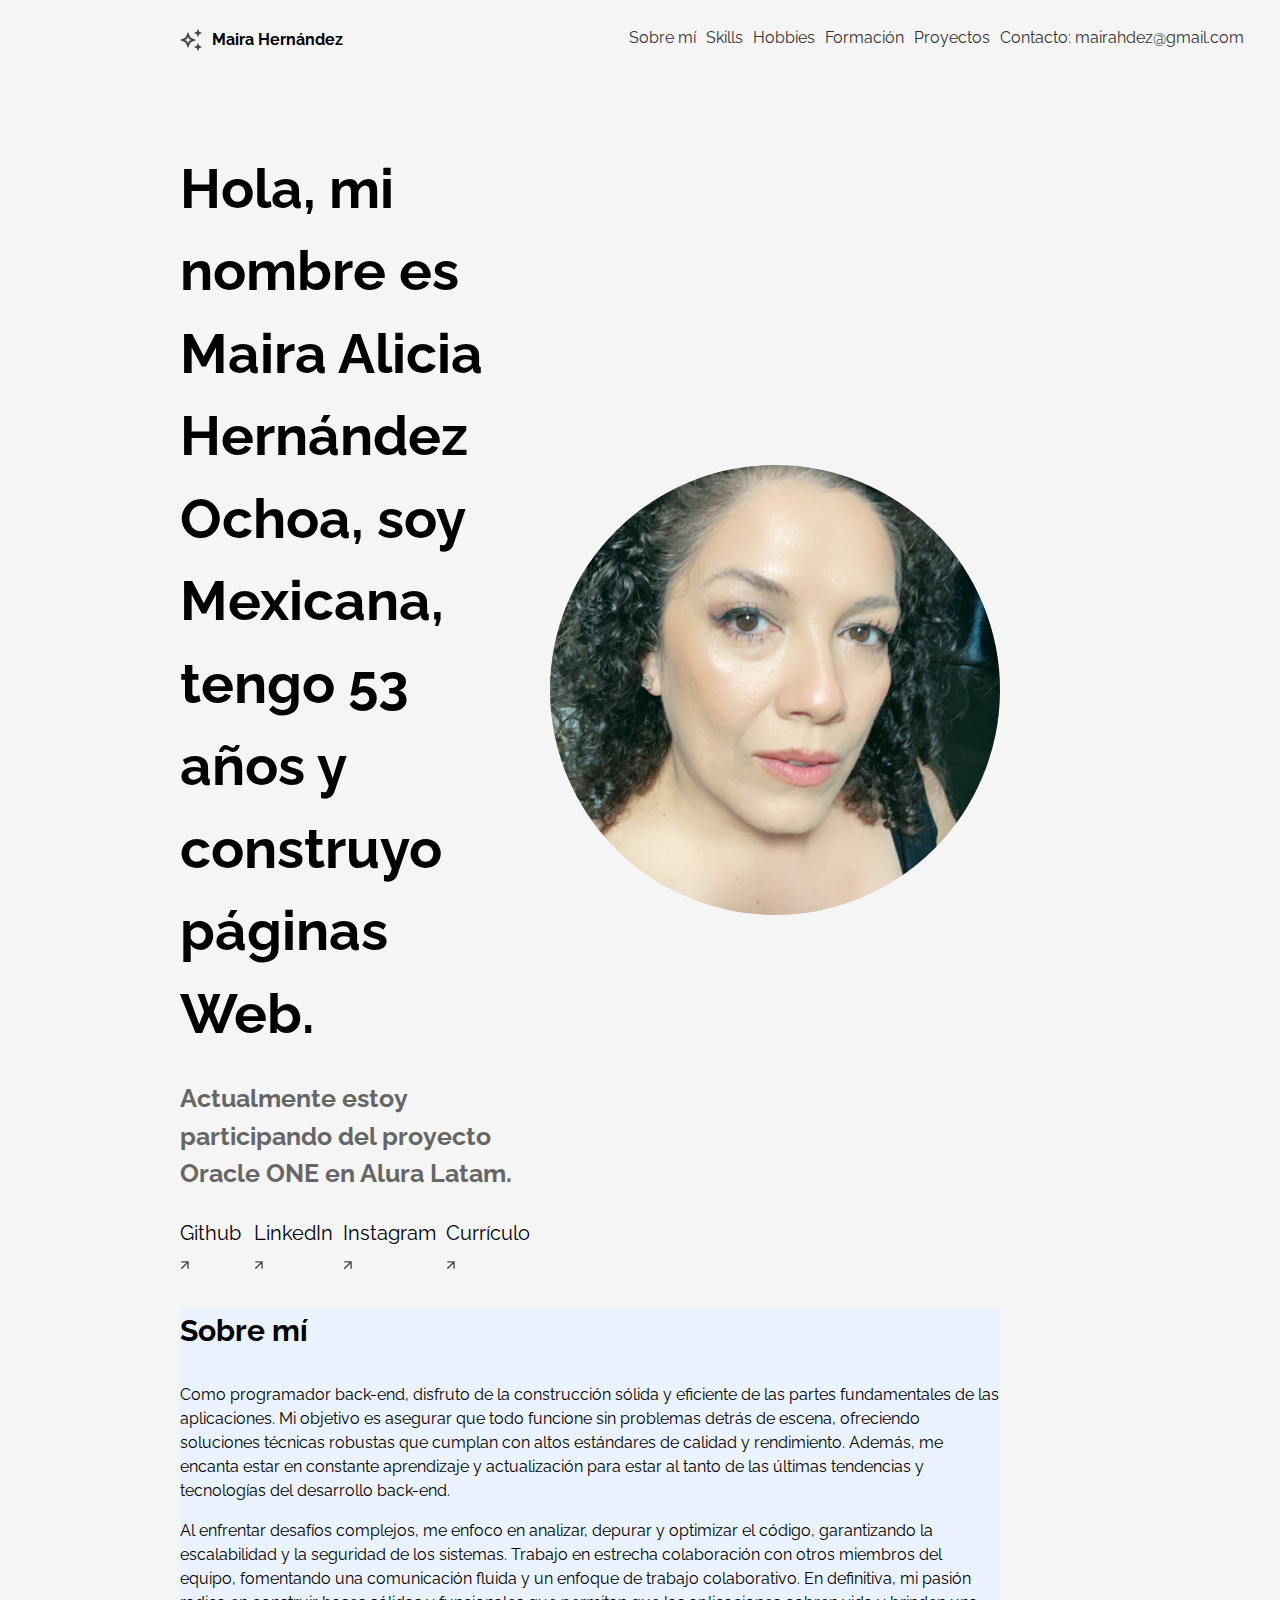
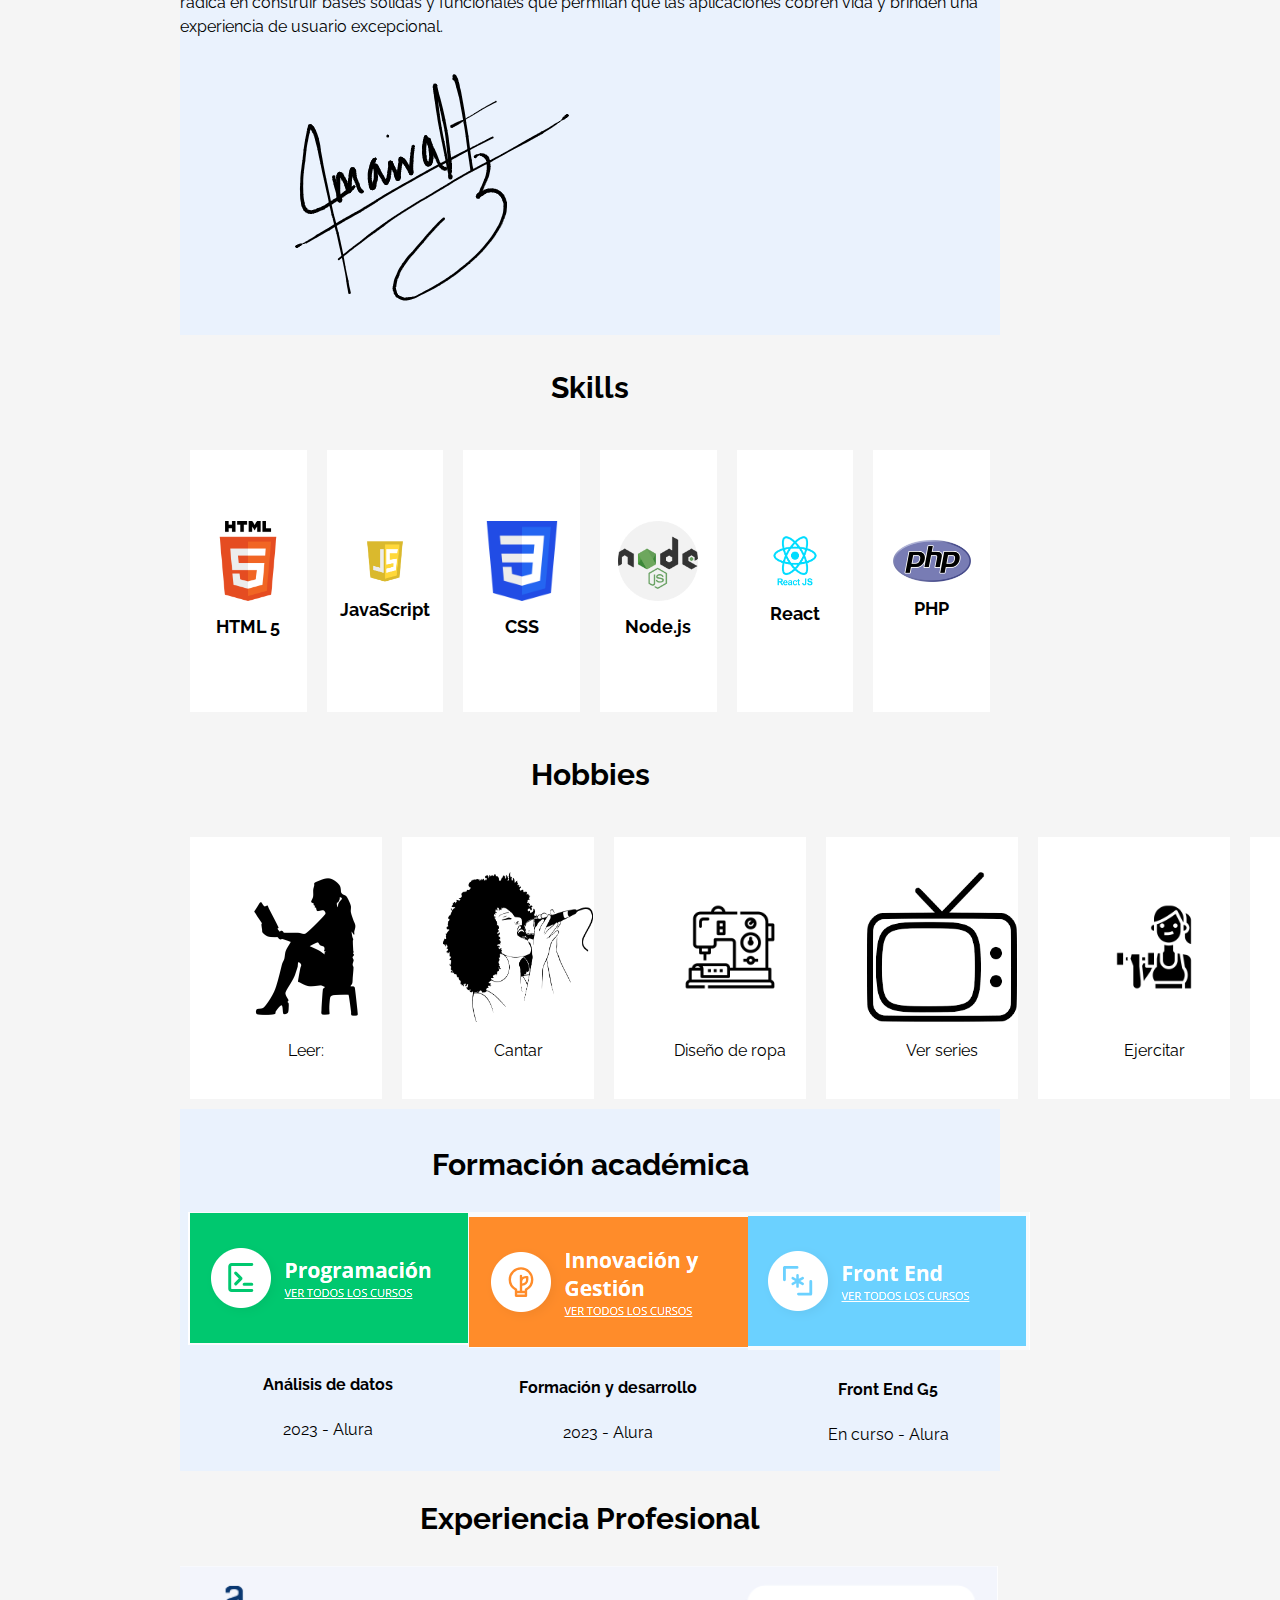
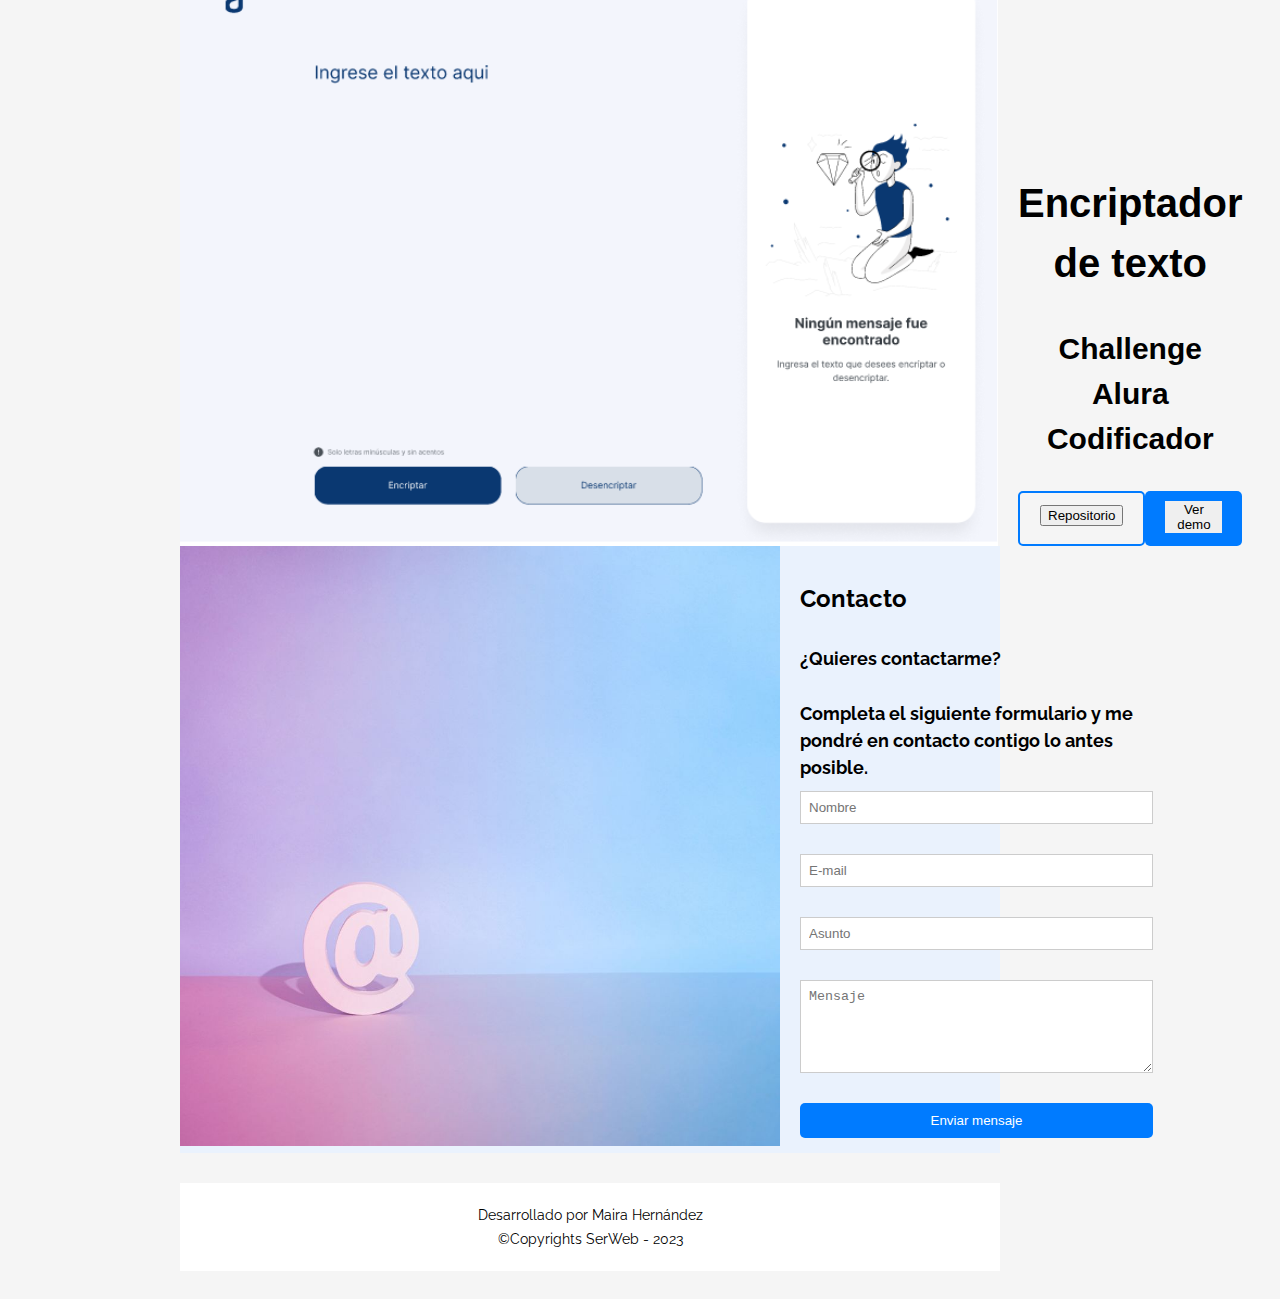
<file: index.html>
<!DOCTYPE html>
<html lang="es">
<head>
    <meta charset="UTF-8">
    <meta http-equiv="X-UA-Compatible" content="IE=edge">
    <meta name="viewport" content="width=device-width, initial-scale=1.0">
    <!-- Referencia de la hoja de estilo de Css -->
    <link rel="stylesheet" href="/style.css">
    <link rel="stylesheet" href="/css/menu.css">
    <link rel="stylesheet" href="/css/titulo.css">
    <link rel="stylesheet" href="/css/sobre-mi.css">
    <link rel="stylesheet" href="/css/about.css">
    <link rel="stylesheet" href="/css/skills.css">
    <link rel="stylesheet" href="/css/hobbies.css">
    <link rel="stylesheet" href="/css/formacion.css">
    <link rel="stylesheet" href="/css/experiencia.css">
    <link rel="stylesheet" href="css/conta-form.css">
    <link rel="stylesheet" href="css/rodapie.css">
    <link rel="preconnect" href="https://fonts.googleapis.com">
    <link rel="preconnect" href="https://fonts.gstatic.com" crossorigin>
    <!-- Fonte del Proyecto Raleway -->
    <link href="https://fonts.googleapis.com/css2?family=Raleway:wght@500&display=swap" rel="stylesheet">
    <title>Bienvenidos a Mi Portafolio</title>
</head>
<body>
    <!-- Sección del Menú  -->
    <div class="tudo">
    <section class="menu">
        <header class="menu__header">
            <img src="/img/vector.png" alt="Logo">
            <h3 class="menu__title">Maira Hernández</h3>
        </header>
        <nav>
            <ul class="menu__list">
                <li class="menu__list__item"><a href="#sobre-mi">Sobre mí</a></li>
                <li class="menu__list__item"><a href="#skills">Skills</a></li>
                <li class="menu__list__item"><a href="#hobbies">Hobbies</a></li>
                <li class="menu__list__item"><a href="#formacion">Formación</a></li>
                <li class="menu__list__item"><a href="#xp">Proyectos</a></li>
                <li class="menu__list__item"><a href="#contacto">Contacto: mairahdez@gmail.com</a></li>
            </ul>
        </nav>
    </section>

    <!-- Sección del Header/Title/Hero -->
    <section class="title">
        <div class="title__div">
            <div class="title__profile-container">
            <img class="title__profile" src="img/maira.jpg" alt="foto de Perfil">
        </div>
            <div class="title__container">
                <h2 class="title__bio">Hola, mi nombre es Maira Alicia Hernández Ochoa, soy Mexicana, tengo 53 años y construyo páginas Web.</h2>
                <h3 class="title__subsection">Actualmente estoy participando del proyecto Oracle ONE en Alura Latam. </h3>
                <ul class="title__network">
                     <!-- Pon los enlaces de tus redes sociales favoritas -->
                    <li class="title__network__item"><a href="https://github.com/mairahdez" target="_blank">Github <img src="img/arrow.png" alt="Icono"></a></li>
                    <li class="title__network__item"><a href="">LinkedIn <img src="img/arrow.png" alt="Icono"></a></li>
                    <li class="title__network__item"><a href="">Instagram <img src="img/arrow.png" alt="Icono"></a></li>
                    <li class="title__network__item"><a href="/Curriculum.pdf">Currículo <img src="img/arrow.png" alt="Icono"></a></li>
                </ul>
            </div>
        </div>
    </section>
    
    <!-- Sección sobre mí -->
    <section class="about" id="sobre-mi">
        <div class="about__container">
            <h3 class="about__title">Sobre mí</h3>
            <p class="about__paragraph">Como programador back-end, disfruto de la construcción sólida y eficiente de las partes fundamentales de las aplicaciones. Mi objetivo es asegurar que todo funcione sin problemas detrás de escena, ofreciendo soluciones técnicas robustas que cumplan con altos estándares de calidad y rendimiento. Además, me encanta estar en constante aprendizaje y actualización para estar al tanto de las últimas tendencias y tecnologías del desarrollo back-end. </p>
            <p class="about__paragraph">Al enfrentar desafíos complejos, me enfoco en analizar, depurar y optimizar el código, garantizando la escalabilidad y la seguridad de los sistemas. Trabajo en estrecha colaboración con otros miembros del equipo, fomentando una comunicación fluida y un enfoque de trabajo colaborativo. En definitiva, mi pasión radica en construir bases sólidas y funcionales que permitan que las aplicaciones cobren vida y brinden una experiencia de usuario excepcional.</p>
            <!-- Si quieres, pon tu firma aquí -->
            <img class="firma" src="img/Signature.png" alt="Firma">
        </div>
    </section>

    <!-- Sección de Skills -->
    <section class="skills" id="skills">
        <h3 class="skills__title">Skills</h3>
        <div class="skills__line">
            <div class="skills__box">
                <ul>
                    <li class="skills__img"><img src="img/HTML5Logo.png" alt="HTML"></li>
                    <li class="skills__name">HTML 5</li>
                </ul>
            </div>
            <div class="skills__box">
                <ul>
                    <li class="skills__img"><img src="img/JavaLogo.png" alt="JavaScript"></li>
                    <li class="skills__name">JavaScript</li>
                </ul>
            </div>
            <div class="skills__box">
                <ul>
                    <li class="skills__img"><img src="/img/CSS3_logo.svg.png" alt="PHP"></li>
                    <li class="skills__name">CSS</li>
                </ul>
            </div>
            <div class="skills__box">
                <ul>
                    <li class="skills__img"><img src="img/NodeImage.png" alt="Node.js"></li>
                    <li class="skills__name">Node.js</li>
                </ul>
            </div>
            <div class="skills__box">
                <ul>
                    <li class="skills__img"><img src="img/reactJa.png" alt="React"></li>
                    <li class="skills__name">React</li>
                </ul>
            </div>
            <div class="skills__box">
                <ul>
                    <li class="skills__img"><img src="img/PHP-logo.svg.png" alt="CSS"></li>
                    <li class="skills__name">PHP</li>
                </ul>
            </div>
        </div>
    </section>

    <!-- Sección de Hobbies -->
    <section class="hobbies" id="hobbies">
        <h3 class="hobbies__title">Hobbies</h3>
        <div class="hobbies__line">
            <div class="hobbies__box">
                <ul>
                    <li class="hobbies__img">
                        <a href="leer.html">
                    <img src="img/hobbies/reading.png" alt="niña leyendo"></li>
                </a>
                    <li class="hobbies__name">Leer:</li>
                </ul>
            </div>
            <div class="hobbies__box">
                <ul>
                    <li class="hobbies__img">
                        <a href="cantar.html">
                        <img src="img/singing.png" alt="chica Cantando"></li>
                    </a>
                    <li class="hobbies__name">Cantar</li>
                </ul>
            </div>
            <div class="hobbies__box">
                <ul>
                    <li class="hobbies__img">
                        <a href="disenio.html">
                            <img src="img/hobbies/sewing.png" alt="sewing machine"></li>
                        </a>
                    <li class="hobbies__name">Diseño de ropa</li>
                </ul>
            </div>
            <div class="hobbies__box">
                <ul>
                    <li class="hobbies__img">
                        <a href="series.html">
                        <img src="img/hobbies/tv-series.png" alt="Ver series"></li>
                        </a>
                    <li class="hobbies__name">Ver series</li>
                </ul>
            </div>
            <div class="hobbies__box">
                <ul>
                    <li class="hobbies__img">
                        <a href="fitness.html">
                    <img src="img/hobbies/fitness.png" alt="chica fitness"></li>
                </a>
                    <li class="hobbies__name">Ejercitar</li>
                </ul>
            </div>
            <div class="hobbies__box">
                <ul>
                    <li class="hobbies__img">
                        <a href="baile.html">
                        <img src="img/hobbies/dancing.png" alt="chica bailando"></li>
                    </a>
                    <li class="hobbies__name">Bailar</li>
                </ul>
            </div>
        </div>
    </section>

    <!-- Sección de Formación académica -->
    <section class="academic" id="formacion">
        <h2 class="academic__title">Formación académica</h2>
        <div class="academic__courses">
            <div class="academic__courses__box">
                <ul class="academic__courses__list">
                    <!-- Pon el logotipo de la institución de formación -->
                    <li class="academic__courses__item__img"><img src="img/formacion/prog.png" alt="UFPR"></li>
                    <li class="academic__courses__item__title"><h4>Análisis de datos</h4></li>
                    <li class="academic__courses__item__subtitle"><p>2023 - Alura</p></li>
                </ul>
            </div>
            <div class="academic__courses__box">
                <ul class="academic__courses__list">
                    <!-- Pon el logotipo de la institución de formación -->
                    <li class="academic__courses__item__img"><img src="img/formacion/innova.png" alt="Alura"></li>
                    <li class="academic__courses__item__title"><h4>Formación y desarrollo</h4></li>
                    <li class="academic__courses__item__subtitle"><p>2023 - Alura</p></li>
                </ul>
            </div>
            <div class="academic__courses__box">
                <ul class="academic__courses__list">
                    <!-- Pon el logotipo de la institución de formación -->
                    <li class="academic__courses__item__img"><img src="img/formacion/frontEnd.png" alt="UFRJ"></li>
                    <li class="academic__courses__item__title"><h4>Front End G5</h4></li>
                    <li class="academic__courses__item__subtitle"><p>En curso - Alura</p></li>
                </ul>
            </div>
        </div>
    </section>

    <!-- Sección de Experiencia Profesional/Proyectos -->
    <section class="experience" id="xp">
        <h2 class="experience__section__title">Experiencia Profesional</h2>
        <div class="experience__box">
            <!-- Pon el logotipo/captura de pantalla de tu proyecto -->
            <img class="experience__img" src="img/proyectos/encriptador.png" alt="Proyecto 1">
            <div class="experience__info">
                <h2 class="experience__title">Encriptador de texto</h2>
                <h3 class="experience__text">Challenge Alura Codificador</h3>
                <div class="experience__description">
                    <!-- Pon el enlace del proyecto en Github o GithubPages -->
                    <span class="experience__repo"><a href="https://github.com/alura-challenges/challenge-one-encriptador-latam"><button class="experiencia__botao--repo">Repositorio</button></a></span>
                    <span class="experience__demo"><a href=""><button class="experience__botao--demo">Ver demo</button></a></span>
                </div>
            </div>
        </div>  

         
    </section>

    <!-- Sección de Contacto -->
    <section class="formcontacto" id="contacto">
        <div  class="formcontacto__contacto">
            <div class="formcontacto__izquierda">
                <img class="formcontacto__img" src="img/icons/contactme.jpg" alt="Imagen de contacto">
            </div>
            <div class="formcontacto__text">
                <h2 class="formcontacto__title">Contacto</h2>
                <h3 class="formcontacto__subtext">¿Quieres contactarme?</h3>
                <h3 class="formcontacto__subtext">Completa el siguiente formulario y me pondré en contacto contigo lo antes posible.</h3>
                <form class="formcontacto__form" name="form">
                    <input class="formcontacto__input" type="text" name="nombre" placeholder="Nombre">
                    <input class="formcontacto__input" type="email" name="email" placeholder="E-mail">
                    <input class="formcontacto__input" type="text" name="asunto" placeholder="Asunto">
                    <textarea class="formcontacto__textarea" rows="5" cols="40" id="mensaje" name="mensaje" placeholder="Mensaje"></textarea>
                    <button type="submit" class="formcontacto__botao">Enviar mensaje</button>
                </form>
            </div>
        </div>
    </section>

    <!-- Sección de Footer -->
    <section class="footer">
        <div class="footer__rodape">
            <p>Desarrollado por Maira Hernández</p>
            <p>©Copyrights SerWeb - 2023</p>
        </div>
    </section>
</div>
 <!-- Script del documento JavaScript -->
<script src="/js/validaciones.js"></script>
</body>
</html>
</file>
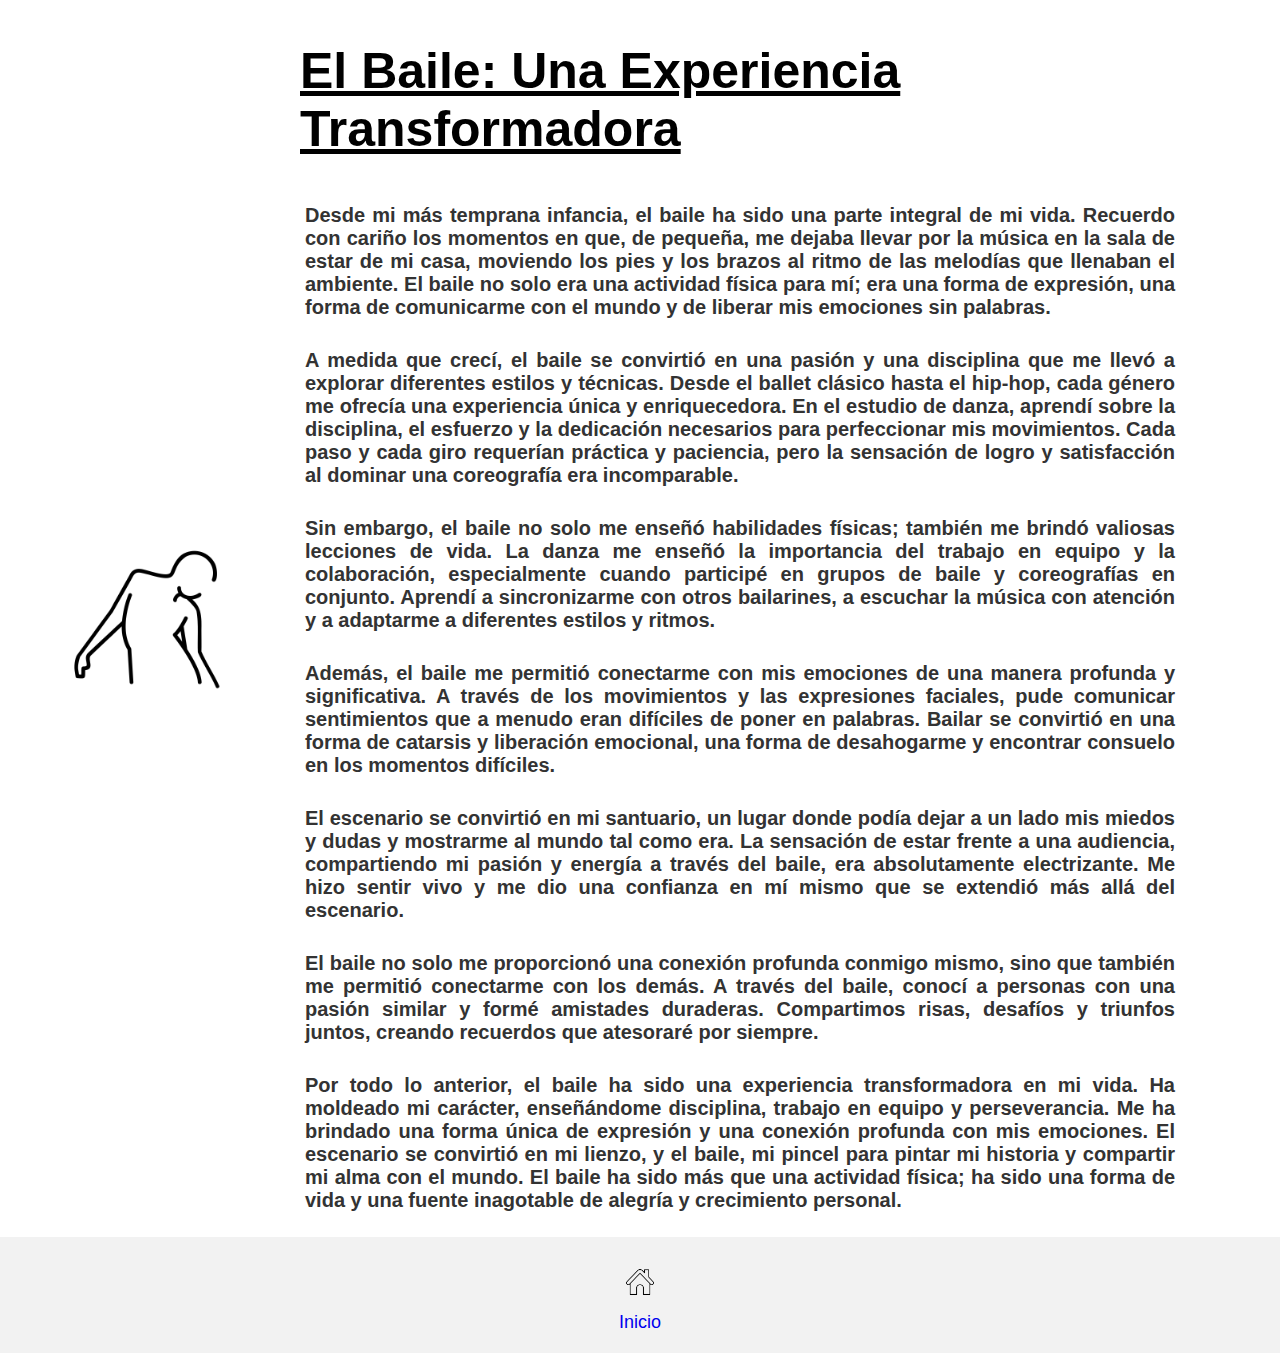
<file: baile.html>
<!DOCTYPE html>
<html lang="en">
<head>
  <meta charset="UTF-8">
  <meta name="viewport" content="width=device-width, initial-scale=1.0">
  <link rel="stylesheet" href="css/styles.css">
  <link rel="stylesheet" href="css/footerprueba.css">
  <title>Hobby - Bailar</title>
</head>

<body>
 
  <section class="grid-container">
    <div class="grid-container__item">
      <img class="grid-container__image" src="img/hobbies/dancing.png" alt="chica bailando">
      <div class="grid-container__content">
        <h2 class="grid-container__title">El Baile: Una Experiencia Transformadora</h2>
        <p class="grid-container__text">Desde mi más temprana infancia, el baile ha sido una parte integral de mi vida. Recuerdo con cariño los momentos en que, de pequeña, me dejaba llevar por la música en la sala de estar de mi casa, moviendo los pies y los brazos al ritmo de las melodías que llenaban el ambiente. El baile no solo era una actividad física para mí; era una forma de expresión, una forma de comunicarme con el mundo y de liberar mis emociones sin palabras.</p>
            <p class="grid-container__text">A medida que crecí, el baile se convirtió en una pasión y una disciplina que me llevó a explorar diferentes estilos y técnicas. Desde el ballet clásico hasta el hip-hop, cada género me ofrecía una experiencia única y enriquecedora. En el estudio de danza, aprendí sobre la disciplina, el esfuerzo y la dedicación necesarios para perfeccionar mis movimientos. Cada paso y cada giro requerían práctica y paciencia, pero la sensación de logro y satisfacción al dominar una coreografía era incomparable.</p>
            <p class="grid-container__text">Sin embargo, el baile no solo me enseñó habilidades físicas; también me brindó valiosas lecciones de vida. La danza me enseñó la importancia del trabajo en equipo y la colaboración, especialmente cuando participé en grupos de baile y coreografías en conjunto. Aprendí a sincronizarme con otros bailarines, a escuchar la música con atención y a adaptarme a diferentes estilos y ritmos.</p>
            <p class="grid-container__text">Además, el baile me permitió conectarme con mis emociones de una manera profunda y significativa. A través de los movimientos y las expresiones faciales, pude comunicar sentimientos que a menudo eran difíciles de poner en palabras. Bailar se convirtió en una forma de catarsis y liberación emocional, una forma de desahogarme y encontrar consuelo en los momentos difíciles.</p>
            <p class="grid-container__text">El escenario se convirtió en mi santuario, un lugar donde podía dejar a un lado mis miedos y dudas y mostrarme al mundo tal como era. La sensación de estar frente a una audiencia, compartiendo mi pasión y energía a través del baile, era absolutamente electrizante. Me hizo sentir vivo y me dio una confianza en mí mismo que se extendió más allá del escenario.</p>
            <p class="grid-container__text">El baile no solo me proporcionó una conexión profunda conmigo mismo, sino que también me permitió conectarme con los demás. A través del baile, conocí a personas con una pasión similar y formé amistades duraderas. Compartimos risas, desafíos y triunfos juntos, creando recuerdos que atesoraré por siempre.</p>
            <p class="grid-container__text">Por todo lo anterior, el baile ha sido una experiencia transformadora en mi vida. Ha moldeado mi carácter, enseñándome disciplina, trabajo en equipo y perseverancia. Me ha brindado una forma única de expresión y una conexión profunda con mis emociones. El escenario se convirtió en mi lienzo, y el baile, mi pincel para pintar mi historia y compartir mi alma con el mundo. El baile ha sido más que una actividad física; ha sido una forma de vida y una fuente inagotable de alegría y crecimiento personal.</p>
            
      </div>
    </div>
    
  
    
  </section>
  <footer class="footer">
    <a href="index.html" class="footer__link">
      <div class="footer__icon-container">
        <img src="img/icons/home-icon.png" alt="Icono de Inicio" class="footer__image">
      </div>
      <span class="footer__text">Inicio</span>
    </a>
  </footer>

</body>
</html>
</file>
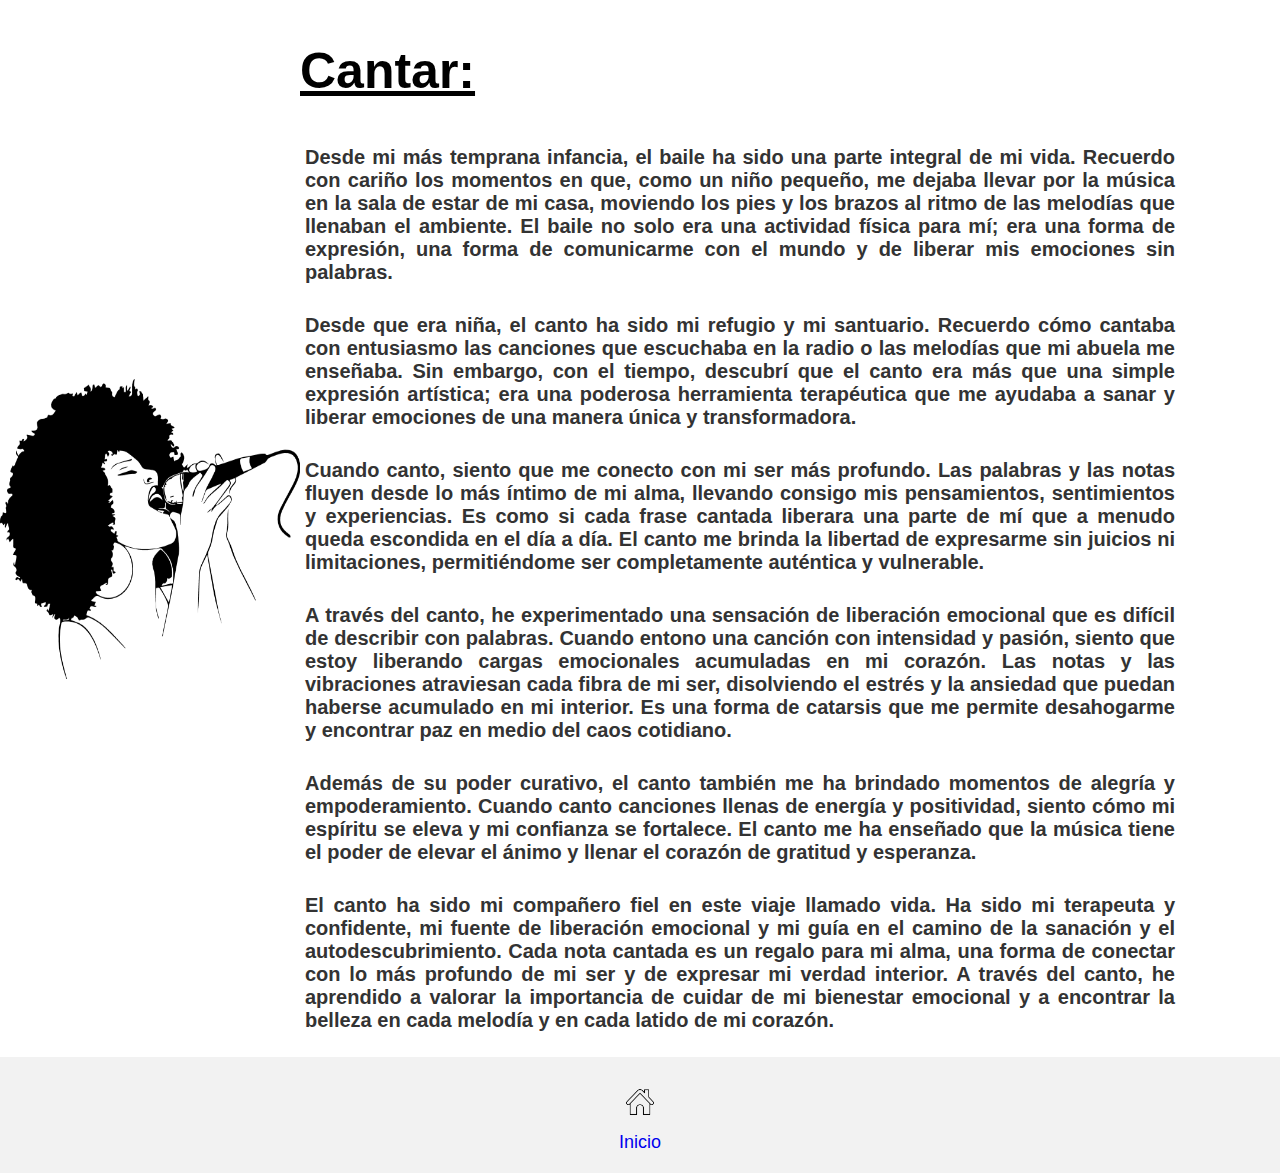
<file: cantar.html>
<!DOCTYPE html>
<html lang="en">
<head>
  <meta charset="UTF-8">
  <meta name="viewport" content="width=device-width, initial-scale=1.0">
  <link rel="stylesheet" href="css/styles.css">
  <link rel="stylesheet" href="css/footerprueba.css">
  <title>Hobby - Cantar</title>
</head>

<body>
 
  <section class="grid-container">
    <div class="grid-container__item">
      <img class="grid-container__image" src="img/singing.png" alt="chica cantando">
      <div class="grid-container__content">
        <h2 class="grid-container__title">Cantar:</h2>
        <p class="grid-container__text">Desde mi más temprana infancia, el baile ha sido una parte integral de mi vida. Recuerdo con cariño los momentos en que, como un niño pequeño, me dejaba llevar por la música en la sala de estar de mi casa, moviendo los pies y los brazos al ritmo de las melodías que llenaban el ambiente. El baile no solo era una actividad física para mí; era una forma de expresión, una forma de comunicarme con el mundo y de liberar mis emociones sin palabras.</p>
            <p class="grid-container__text">Desde que era niña, el canto ha sido mi refugio y mi santuario. Recuerdo cómo cantaba con entusiasmo las canciones que escuchaba en la radio o las melodías que mi abuela me enseñaba. Sin embargo, con el tiempo, descubrí que el canto era más que una simple expresión artística; era una poderosa herramienta terapéutica que me ayudaba a sanar y liberar emociones de una manera única y transformadora.</p>
            <p class="grid-container__text">Cuando canto, siento que me conecto con mi ser más profundo. Las palabras y las notas fluyen desde lo más íntimo de mi alma, llevando consigo mis pensamientos, sentimientos y experiencias. Es como si cada frase cantada liberara una parte de mí que a menudo queda escondida en el día a día. El canto me brinda la libertad de expresarme sin juicios ni limitaciones, permitiéndome ser completamente auténtica y vulnerable.</p>
            <p class="grid-container__text">A través del canto, he experimentado una sensación de liberación emocional que es difícil de describir con palabras. Cuando entono una canción con intensidad y pasión, siento que estoy liberando cargas emocionales acumuladas en mi corazón. Las notas y las vibraciones atraviesan cada fibra de mi ser, disolviendo el estrés y la ansiedad que puedan haberse acumulado en mi interior. Es una forma de catarsis que me permite desahogarme y encontrar paz en medio del caos cotidiano.</p>
            <p class="grid-container__text">Además de su poder curativo, el canto también me ha brindado momentos de alegría y empoderamiento. Cuando canto canciones llenas de energía y positividad, siento cómo mi espíritu se eleva y mi confianza se fortalece. El canto me ha enseñado que la música tiene el poder de elevar el ánimo y llenar el corazón de gratitud y esperanza.</p>
            <p class="grid-container__text">El canto ha sido mi compañero fiel en este viaje llamado vida. Ha sido mi terapeuta y confidente, mi fuente de liberación emocional y mi guía en el camino de la sanación y el autodescubrimiento. Cada nota cantada es un regalo para mi alma, una forma de conectar con lo más profundo de mi ser y de expresar mi verdad interior. A través del canto, he aprendido a valorar la importancia de cuidar de mi bienestar emocional y a encontrar la belleza en cada melodía y en cada latido de mi corazón.</p>
      </div>
    </div>
    
    <!-- Repite el mismo patrón para otros elementos -->
    
  </section>
  <footer class="footer">
    <a href="index.html" class="footer__link">
      <div class="footer__icon-container">
        <img src="img/icons/home-icon.png" alt="Icono de Inicio" class="footer__image">
      </div>
      <span class="footer__text">Inicio</span>
    </a>
  </footer>

</body>
</html>
</file>
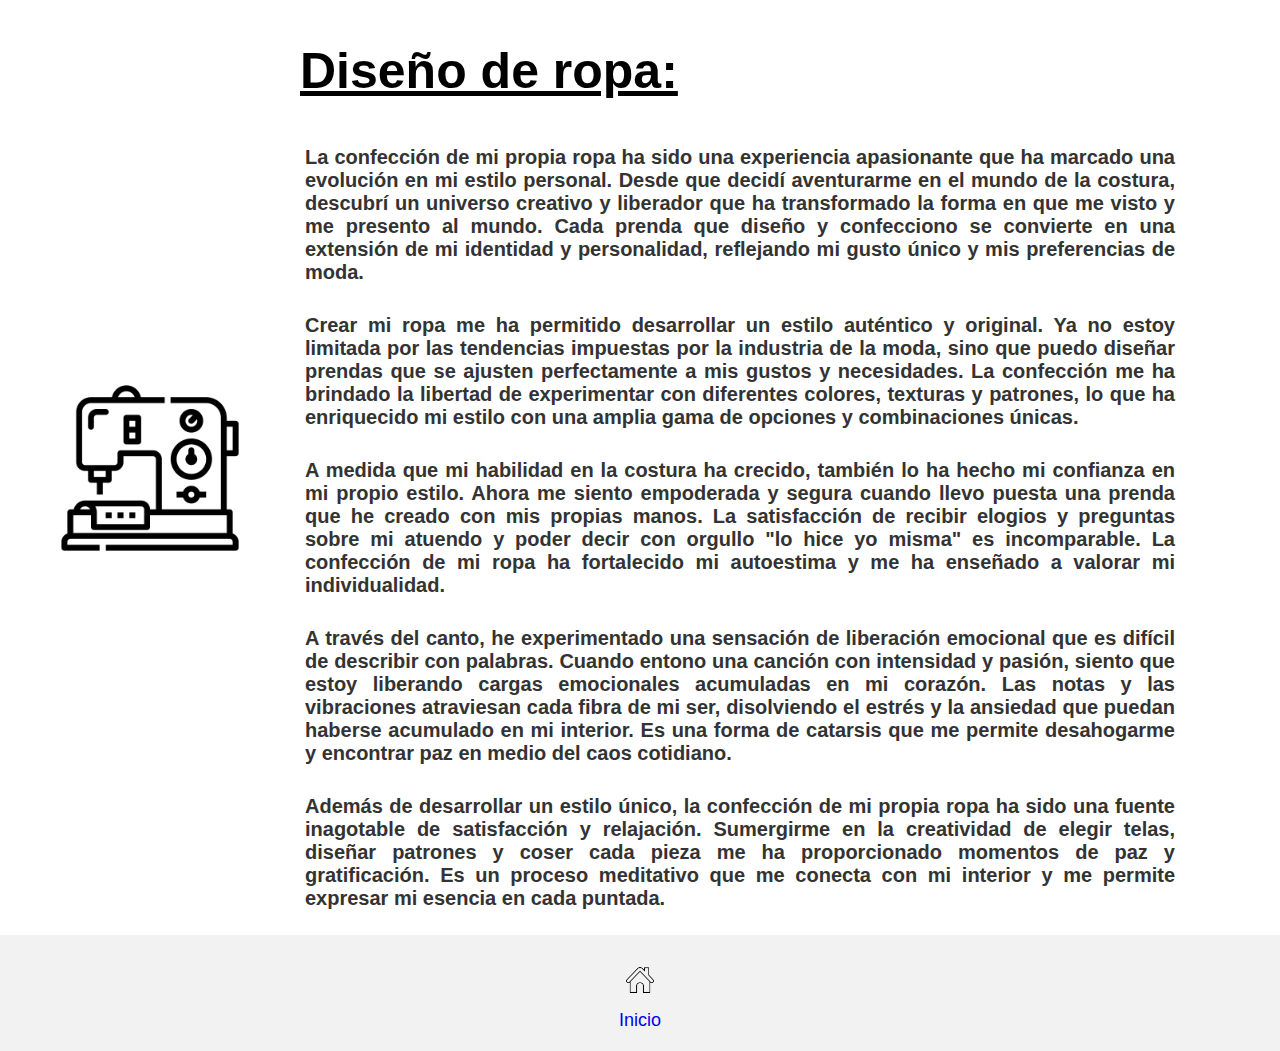
<file: disenio.html>
<!DOCTYPE html>
<html lang="en">
<head>
  <meta charset="UTF-8">
  <meta name="viewport" content="width=device-width, initial-scale=1.0">
  <link rel="stylesheet" href="css/styles.css">
  <link rel="stylesheet" href="css/footerprueba.css">
  <title>Hobby - Diseñar ropa</title>
</head>

<body>
 
  <section class="grid-container">
    <div class="grid-container__item">
      <img class="grid-container__image" src="img/hobbies/sewing.png" alt="sewing machine">
      <div class="grid-container__content">
        <h2 class="grid-container__title">Diseño de ropa:</h2>
        <p class="grid-container__text">La confección de mi propia ropa ha sido una experiencia apasionante que ha marcado una evolución en mi estilo personal. Desde que decidí aventurarme en el mundo de la costura, descubrí un universo creativo y liberador que ha transformado la forma en que me visto y me presento al mundo. Cada prenda que diseño y confecciono se convierte en una extensión de mi identidad y personalidad, reflejando mi gusto único y mis preferencias de moda.</p>
            <p class="grid-container__text">Crear mi ropa me ha permitido desarrollar un estilo auténtico y original. Ya no estoy limitada por las tendencias impuestas por la industria de la moda, sino que puedo diseñar prendas que se ajusten perfectamente a mis gustos y necesidades. La confección me ha brindado la libertad de experimentar con diferentes colores, texturas y patrones, lo que ha enriquecido mi estilo con una amplia gama de opciones y combinaciones únicas.</p>
            <p class="grid-container__text">A medida que mi habilidad en la costura ha crecido, también lo ha hecho mi confianza en mi propio estilo. Ahora me siento empoderada y segura cuando llevo puesta una prenda que he creado con mis propias manos. La satisfacción de recibir elogios y preguntas sobre mi atuendo y poder decir con orgullo "lo hice yo misma" es incomparable. La confección de mi ropa ha fortalecido mi autoestima y me ha enseñado a valorar mi individualidad.</p>
            <p class="grid-container__text">A través del canto, he experimentado una sensación de liberación emocional que es difícil de describir con palabras. Cuando entono una canción con intensidad y pasión, siento que estoy liberando cargas emocionales acumuladas en mi corazón. Las notas y las vibraciones atraviesan cada fibra de mi ser, disolviendo el estrés y la ansiedad que puedan haberse acumulado en mi interior. Es una forma de catarsis que me permite desahogarme y encontrar paz en medio del caos cotidiano.</p>
            <p class="grid-container__text">Además de desarrollar un estilo único, la confección de mi propia ropa ha sido una fuente inagotable de satisfacción y relajación. Sumergirme en la creatividad de elegir telas, diseñar patrones y coser cada pieza me ha proporcionado momentos de paz y gratificación. Es un proceso meditativo que me conecta con mi interior y me permite expresar mi esencia en cada puntada.</p>
            
      </div>
    </div>
    
  
    
  </section>
  <footer class="footer">
    <a href="index.html" class="footer__link">
      <div class="footer__icon-container">
        <img src="img/icons/home-icon.png" alt="Icono de Inicio" class="footer__image">
      </div>
      <span class="footer__text">Inicio</span>
    </a>
  </footer>

</body>
</html>
</file>
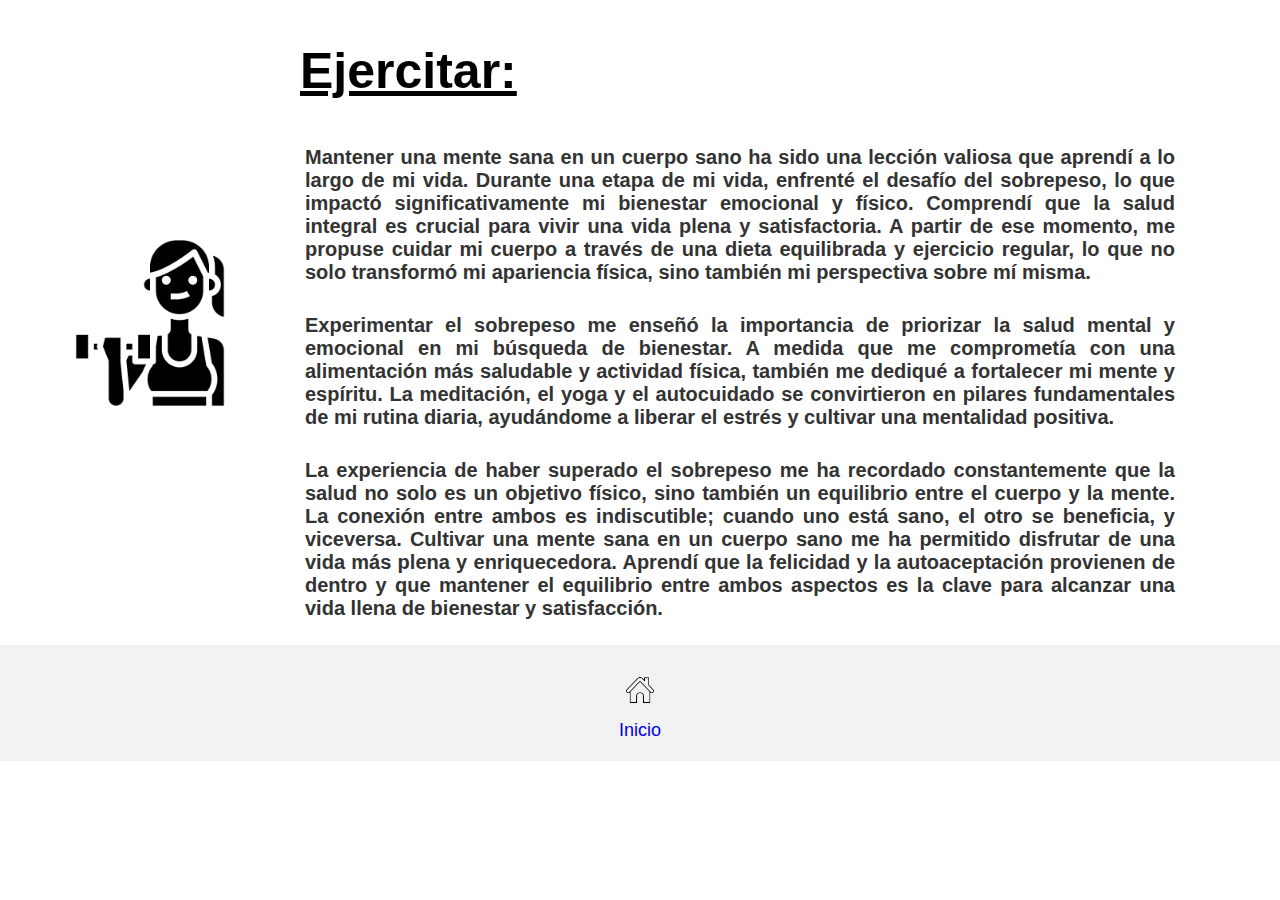
<file: fitness.html>
<!DOCTYPE html>
<html lang="en">
<head>
  <meta charset="UTF-8">
  <meta name="viewport" content="width=device-width, initial-scale=1.0">
  <link rel="stylesheet" href="css/styles.css">
  <link rel="stylesheet" href="css/footerprueba.css">
  <title>Hobby - Ejercitar</title>
</head>

<body>
 
  <section class="grid-container">
    <div class="grid-container__item">
      <img class="grid-container__image" src="img/hobbies/fitness.png" alt="chica fitness">
      <div class="grid-container__content">
        <h2 class="grid-container__title">Ejercitar:</h2>
        <p class="grid-container__text">Mantener una mente sana en un cuerpo sano ha sido una lección valiosa que aprendí a lo largo de mi vida. Durante una etapa de mi vida, enfrenté el desafío del sobrepeso, lo que impactó significativamente mi bienestar emocional y físico. Comprendí que la salud integral es crucial para vivir una vida plena y satisfactoria. A partir de ese momento, me propuse cuidar mi cuerpo a través de una dieta equilibrada y ejercicio regular, lo que no solo transformó mi apariencia física, sino también mi perspectiva sobre mí misma.</p>
            <p class="grid-container__text">Experimentar el sobrepeso me enseñó la importancia de priorizar la salud mental y emocional en mi búsqueda de bienestar. A medida que me comprometía con una alimentación más saludable y actividad física, también me dediqué a fortalecer mi mente y espíritu. La meditación, el yoga y el autocuidado se convirtieron en pilares fundamentales de mi rutina diaria, ayudándome a liberar el estrés y cultivar una mentalidad positiva.</p>
            <p class="grid-container__text">La experiencia de haber superado el sobrepeso me ha recordado constantemente que la salud no solo es un objetivo físico, sino también un equilibrio entre el cuerpo y la mente. La conexión entre ambos es indiscutible; cuando uno está sano, el otro se beneficia, y viceversa. Cultivar una mente sana en un cuerpo sano me ha permitido disfrutar de una vida más plena y enriquecedora. Aprendí que la felicidad y la autoaceptación provienen de dentro y que mantener el equilibrio entre ambos aspectos es la clave para alcanzar una vida llena de bienestar y satisfacción.</p>
            
      </div>
    </div>
    
  
    
  </section>
  <footer class="footer">
    <a href="index.html" class="footer__link">
      <div class="footer__icon-container">
        <img src="img/icons/home-icon.png" alt="Icono de Inicio" class="footer__image">
      </div>
      <span class="footer__text">Inicio</span>
    </a>
  </footer>

</body>
</html>
</file>
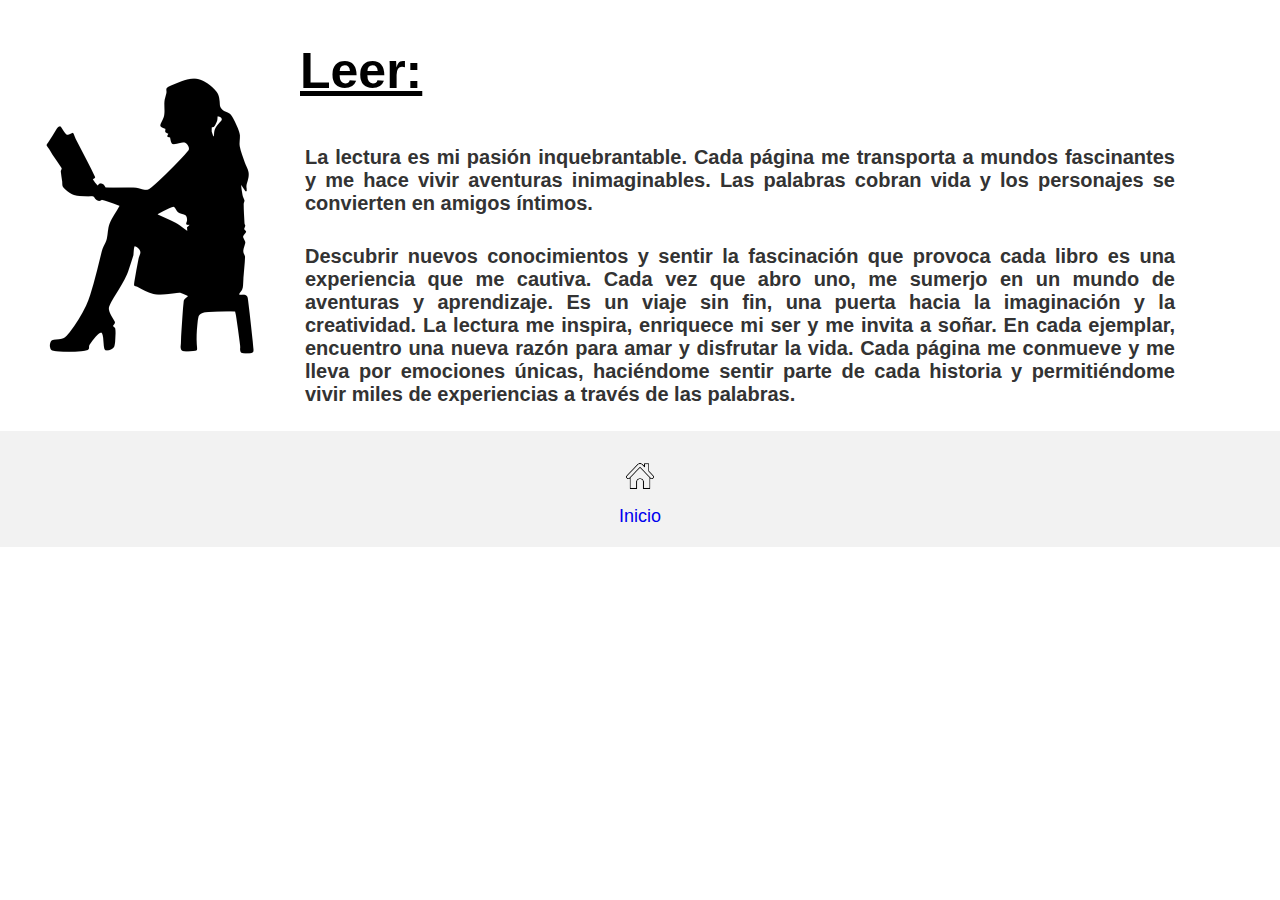
<file: leer.html>
<!DOCTYPE html>
<html lang="en">
<head>
  <meta charset="UTF-8">
  <meta name="viewport" content="width=device-width, initial-scale=1.0">
  <link rel="stylesheet" href="css/styles.css">
  <link rel="stylesheet" href="css/footerprueba.css">
  <title>Hobby - Leer</title>
</head>

<body>
  
  <section class="grid-container">
    <div class="grid-container__item">
      <img class="grid-container__image" src="img/hobbies/reading.png" alt="niña leyendo">
      <div class="grid-container__content">
        <h2 class="grid-container__title">Leer:</h2>
        <p class="grid-container__text">La lectura es mi pasión inquebrantable. Cada página me transporta a mundos fascinantes y me hace vivir aventuras inimaginables. Las palabras cobran vida y los personajes se convierten en amigos íntimos.</p>
            <p class="grid-container__text">Descubrir nuevos conocimientos y sentir la fascinación que provoca cada libro es una experiencia que me cautiva. Cada vez que abro uno, me sumerjo en un mundo de aventuras y aprendizaje. Es un viaje sin fin, 
                una puerta hacia la imaginación y la creatividad. La lectura me inspira, enriquece mi ser y me invita a soñar. En cada ejemplar, encuentro una nueva razón para amar y disfrutar la vida. Cada página me conmueve y me lleva por emociones únicas, haciéndome sentir parte de cada historia y permitiéndome vivir miles de experiencias a través de las palabras.</p>
            
      </div>
    </div>
    
    <!-- Repite el mismo patrón para otros elementos -->
    
  </section>
  <footer class="footer">
    <a href="index.html" class="footer__link">
      <div class="footer__icon-container">
        <img src="img/icons/home-icon.png" alt="Icono de Inicio" class="footer__image">
      </div>
      <span class="footer__text">Inicio</span>
    </a>
  </footer>

</body>
</html>
</file>
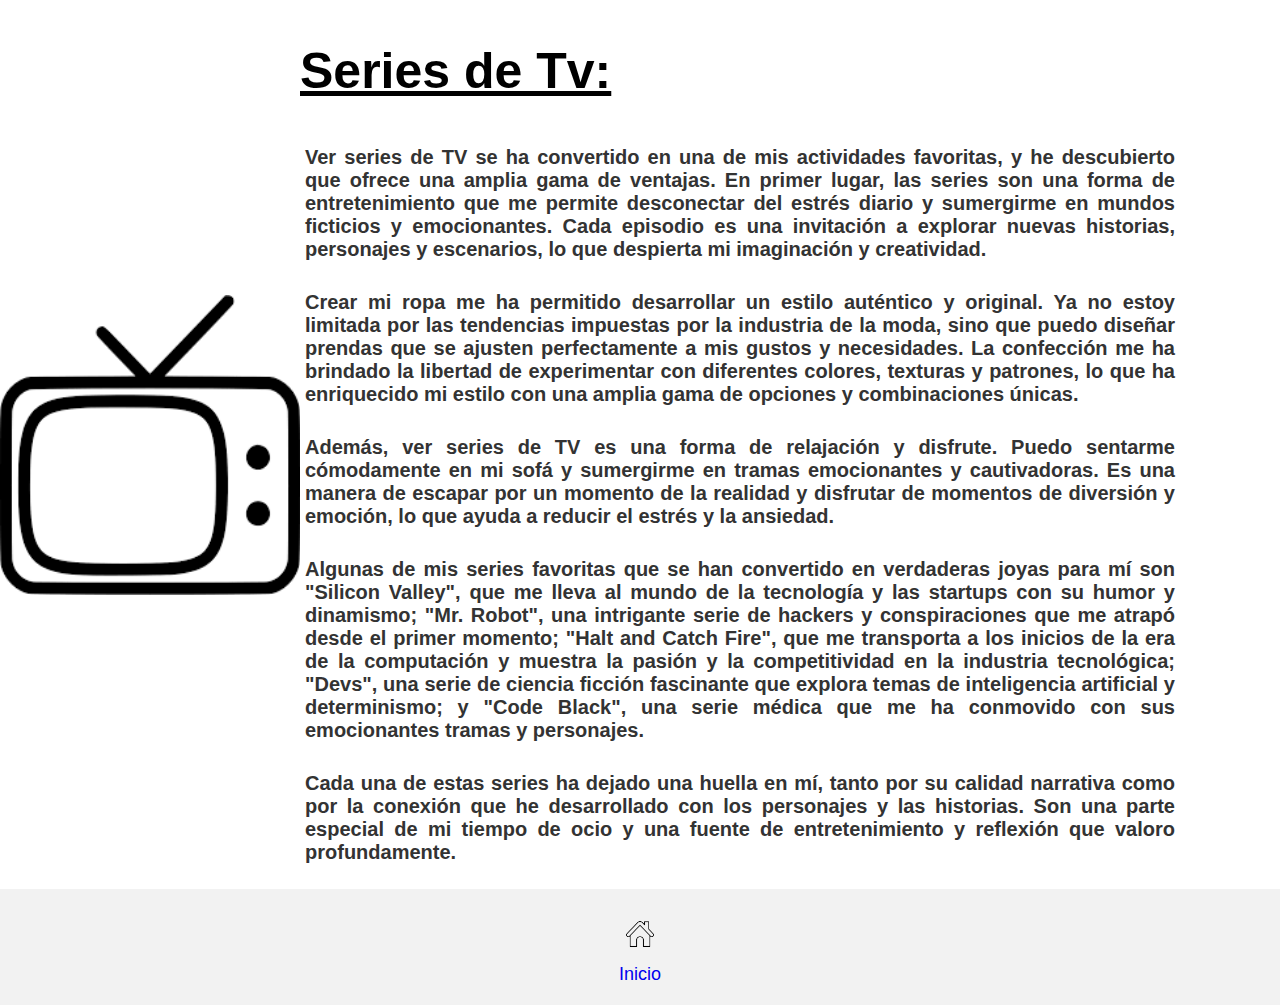
<file: series.html>
<!DOCTYPE html>
<html lang="en">
<head>
  <meta charset="UTF-8">
  <meta name="viewport" content="width=device-width, initial-scale=1.0">
  <link rel="stylesheet" href="css/styles.css">
  <link rel="stylesheet" href="css/footerprueba.css">
  <title>Hobby - Ver Series-Tv</title>
</head>

<body>
 
  <section class="grid-container">
    <div class="grid-container__item">
      <img class="grid-container__image" src="img/hobbies/tv-series.png" alt="sewing machine">
      <div class="grid-container__content">
        <h2 class="grid-container__title">Series de Tv:</h2>
        <p class="grid-container__text">Ver series de TV se ha convertido en una de mis actividades favoritas, y he descubierto que ofrece una amplia gama de ventajas. En primer lugar, las series son una forma de entretenimiento que me permite desconectar del estrés diario y sumergirme en mundos ficticios y emocionantes. Cada episodio es una invitación a explorar nuevas historias, personajes y escenarios, lo que despierta mi imaginación y creatividad.</p>
            <p class="grid-container__text">Crear mi ropa me ha permitido desarrollar un estilo auténtico y original. Ya no estoy limitada por las tendencias impuestas por la industria de la moda, sino que puedo diseñar prendas que se ajusten perfectamente a mis gustos y necesidades. La confección me ha brindado la libertad de experimentar con diferentes colores, texturas y patrones, lo que ha enriquecido mi estilo con una amplia gama de opciones y combinaciones únicas.</p>
            <p class="grid-container__text">Además, ver series de TV es una forma de relajación y disfrute. Puedo sentarme cómodamente en mi sofá y sumergirme en tramas emocionantes y cautivadoras. Es una manera de escapar por un momento de la realidad y disfrutar de momentos de diversión y emoción, lo que ayuda a reducir el estrés y la ansiedad.
            <p class="grid-container__text">Algunas de mis series favoritas que se han convertido en verdaderas joyas para mí son "Silicon Valley", que me lleva al mundo de la tecnología y las startups con su humor y dinamismo; "Mr. Robot", una intrigante serie de hackers y conspiraciones que me atrapó desde el primer momento; "Halt and Catch Fire", que me transporta a los inicios de la era de la computación y muestra la pasión y la competitividad en la industria tecnológica; "Devs", una serie de ciencia ficción fascinante que explora temas de inteligencia artificial y determinismo; y "Code Black", una serie médica que me ha conmovido con sus emocionantes tramas y personajes.</p>
            <p class="grid-container__text">Cada una de estas series ha dejado una huella en mí, tanto por su calidad narrativa como por la conexión que he desarrollado con los personajes y las historias. Son una parte especial de mi tiempo de ocio y una fuente de entretenimiento y reflexión que valoro profundamente.</p>
            
      </div>
    </div>
    
  
    
  </section>
  <footer class="footer">
    <a href="index.html" class="footer__link">
      <div class="footer__icon-container">
        <img src="img/icons/home-icon.png" alt="Icono de Inicio" class="footer__image">
      </div>
      <span class="footer__text">Inicio</span>
    </a>
  </footer>

</body>
</html>
</file>
<file: css/menu.css>
.menu {
  margin-bottom: 50px;
}

.menu__list {
    position: absolute;
    top: 0;
    right: 0;
    display: flex;
    list-style: none;
    margin: 0;
    padding: 2%;
    font-size: 16px;
   
    
  }
  
  .menu__list__item {
    margin-right: 10px;
  }
  
  .menu__list__item a {
    text-decoration: none;
    color: #333;
  }
  .menu__header {
    display: flex;
    align-items: center;
  }
  
  .menu__header img {
    margin-right: 10px; /* establece el espacio deseado entre la imagen y el título */
  }
  
  .menu__title {
    margin: 0; /* Elimina el margen predeterminado del título */
    font-size: 16px;
  }

  /* Estilos responsivos  */
@media (max-width: 768px) {
  .menu__list {
    display: none; /* Oculta la lista de elementos del menú en dispositivos móviles */
  }

  .menu__header {
    justify-content: center; /* Centra el contenido del menú en dispositivos móviles */
  }

  .menu__header img {
    margin-right: 0; /* Elimina el margen entre la imagen y el título en dispositivos móviles */
  }

  .menu__title {
    font-size: 20px; /* Ajusta el tamaño de fuente del título para dispositivos móviles */
  }

  /* Muestra el menú como un botón en dispositivos móviles */
  .menu__icon {
    display: block;
    font-size: 24px;
    cursor: pointer;
  }

  /* Muestra la lista de elementos del menú al hacer clic en el botón */
  .menu__icon:checked ~ .menu__list {
    display: flex;
    flex-direction: column;
    background-color: #f9f9f9;
    border: 1px solid #ccc;
    padding: 10px;
  }

  /* Estilos para cada elemento de la lista en dispositivos móviles */
  .menu__icon:checked ~ .menu__list .menu__list__item {
    margin-right: 0;
    margin-bottom: 10px;
  }
}
</file>
<file: css/titulo.css>
.title__div {
    display: flex;
    flex-direction: row-reverse;
    justify-content: space-between;
    align-items: center;
  }

  .title__profile-container {
    width: 450px; /* 200 px Ajusta el tamaño del contenedor según tus necesidades */
    height: 450px; /*200 px Ajusta el tamaño del contenedor según tus necesidades */
    margin-left: 20px;
    overflow: hidden;
    border-radius: 50%;
    
}
  
  .title__profile {
    display: flex;
    width: 100%; /* 230px - auto -- ajusta el tamaño de la imagen según tus necesidades */
    height: 100%;
    object-fit: cover;

  }
  
  .title__container {
   
    text-align: left;
    flex: 1;
  }
  
  .title__bio {
    font-size: 55px;
    margin-bottom: 10px;
  }
  
  .title__subsection {
    font-size: 25px;
    color: #666;
  }
  
  ul.title__network {
    display: flex;
    justify-content: space-between;
    list-style: none;
    font-size: 20px;
    padding: 0;
    margin: 0;
}

.title__network__item {
    margin-right: 10px; /* Espacio entre elementos si deseas agregarlo */
}

.title__network__item:last-child {
    margin-right: 0; /* Elimina el margen derecho en el último elemento */
}

@media (max-width: 768px) {
  .title__div {
    flex-direction: column;
    align-items: center;
  }

  .title__profile-container {
    width: 300px;
    height: 300px;
    margin-left: 0;
    margin-bottom: 20px;
  }

  .title__profile {
    width: 100%;
    height: 100%;
  }

  .title__container {
    text-align: center;
  }

  .title__bio {
    font-size: 40px;
    margin-bottom: 10px;
  }

  .title__subsection {
    font-size: 20px;
  }

  ul.title__network {
    flex-direction: column;
  }

  .title__network__item {
    margin-right: 0;
    margin-bottom: 10px;
  }

  .title__network__item:last-child {
    margin-bottom: 0;
  }
}

/* Media query para celulares */
@media (max-width: 458px) {
  .title__div {
    align-items: center;
  }

  .title__profile-container {
    width: 200px;
    height: 200px;
  }

  .title__bio {
    font-size: 35px;
  }

  .title__subsection {
    font-size: 18px;
  }
}
</file>
<file: css/sobre-mi.css>
.firma {
    display: flex;

}

.firma img {
    width: 10%; /* Ajusta el ancho de la imagen según tus necesidades */
    height: auto; /* La altura se ajustará automáticamente para mantener la proporción */
  }
</file>
<file: css/about.css>
.about {
    background-color: var(--otro-color);
    padding: 0;
}

.about__title {

    text-align: left;
    font-size: 30px; /* Alinear el contenido al centro */
  }

  .about__paragraph {
    font-size: 16px;
    text-align: left;
  }
  /* Estilos responsivos para dispositivos móviles, tablets e iPads */
@media (max-width: 768px) {
    .about__title {
        text-align: center; /* Alinear el título al centro en dispositivos móviles */
    }

    .about__paragraph {
        font-size: 16px; /* Ajustar el tamaño de fuente del párrafo para dispositivos móviles */
    }
}

@media (max-width: 425px) {

    .about__title {
        text-align: center; /* Alinear el título al centro en dispositivos móviles */
    }

    .about__paragraph {
        font-size: 16px; /* Ajustar el tamaño de fuente del párrafo para dispositivos móviles */
    }
}
</file>
<file: css/skills.css>
skills {
  text-align: center;
  font-size: 30px; /* Alinear el contenido al centro */
}


.skills__line {
  display: flex; /* Muestra los elementos en una fila */
  justify-content: space-between; /* Espacio entre cada contenedor */
}

.skills__title {
  text-align: center;
    font-size: 30px;
  
}

.skills__box {
  width: 200px; /* Tamaño del cuadrado */
  height: 260px; 
  display: flex; /* elementos en columna dentro del cuadrado */
  flex-direction: column;
  justify-content: center;
  align-items: center;
  text-align: center;
  border: 1px solid #ffffff; /* borde para visualizar el cuadrado */
  background-color: #ffffff; /* relleno para visualizar el cuadrado */
  margin: 10px; 
}

.skills__box ul {
  list-style: none;
  padding: 0;
}

.skills__img img {
  width: 70%; /* Hacer que todas las imágenes ocupen el 100% del contenedor */
  height: auto; /* Permitir que la altura se ajuste proporcionalmente */
}

.skills__name {
  font-weight: bold;
  font-size: 18px;
  margin-top: 5px; /* Espacio entre la imagen y el nombre */
}


  /* Estilos para dispositivos con un ancho de pantalla de hasta 768px */
@media (max-width: 768px) {
  .skills {
    font-size: 26px;
  }

  .skills__line {
    flex-direction: column;
    align-items: center;
  }

  .skills__box {
    width: 100%;
    margin: 10px 0;
  }
}

/* Estilos para dispositivos con un ancho de pantalla de hasta 1024px */
@media (max-width: 1024px) {
  .skills {
    font-size: 26px;
  }

  .skills__box {
    width: 150px;
  }
}
@media (max-width: 425px) {
  .skills {
    font-size: 22px;
  }

  .skills__line {
    flex-direction: column;
    align-items: center;
  }

  .skills__box {
    width: 100%;
    margin: 10px 0;
  }
}
</file>
<file: css/hobbies.css>
/* Estilos para la clase .hobbies */
.hobbies {
    /* Ajuste el ancho máximo para evitar que los elementos se desborden */
    max-width: 100%;
  }
  
  .hobbies__title{
    text-align: center;
    font-size: 30px;
  }
  /* Estilos para la clase .hobbies__line */
  .hobbies__line {
    display: flex; /* Mostrar los elementos en una fila */
    justify-content: space-between; /* Espacio entre los elementos */
  }
  
  /* Estilos para la clase .hobbies__box */
  .hobbies__box {
    width: 200px; /* Tamaño deseado para el cuadrado */
  height: 260px; /* Tamaño deseado para el cuadrado */
  display: flex; /* Mostrar los elementos en columna dentro del cuadrado */
  flex-direction: column;
  justify-content: center;
  align-items: center;
  text-align: center;
  border: 1px solid #ffffff; /* Agregar un borde para visualizar el cuadrado */
  background-color: #ffffff;
  margin: 10px; 
  }
  
  /* Estilos para la clase .hobbies__img */
  .hobbies__img img {
    width: 150px; /* Tamaño deseado para las imágenes */
    height: 150px; /* Tamaño deseado para las imágenes */
  }
  
  /* Estilos para la clase .hobbies__name */
  .hobbies__name {
    margin-top: 10px; /* Espacio entre la imagen y el nombre del hobby */
  }

  /* Media queries para dispositivos móviles */
@media (max-width: 768px) {
  .hobbies__line {
      flex-wrap: wrap;
      justify-content: center;
  }

  .hobbies__box {
      width: 100%; /* Ocupa todo el ancho disponible en dispositivos móviles */
      max-width: 300px; /* Establece un máximo para que los elementos no se desborden */
  }
}

/* Media queries para tablets */
@media (max-width: 1024px) {
  .hobbies__box {
      width: 48%; /* Ocupa casi la mitad del ancho disponible en tablets */
      max-width: 300px; /* Establece un máximo para que los elementos no se desborden */
  }
}
</file>
<file: css/formacion.css>
/* CSS utilizando la metodología BEM */
.academic {
    background-color: var(--otro-color);
    padding: 1%;
}

.academic__title {
    text-align: center;
    font-size: 30px;
}

.academic__courses {
    display: flex;
    justify-content: space-between;
}

.academic__courses__box {
    flex: 1;
    max-width: 280px; /* Ajusta el tamaño máximo del contenedor */
    text-align: center;
}

.academic__courses__list {
    list-style: none;
    padding: 0;
    margin: 0;
}

.academic__courses__item {
    font-weight: bold;
  font-size: 18px;
  margin-top: 5px; 
}

.academic__courses__item--img img {
    
    max-width: 100%; /* Ajusta el tamaño de la imagen */
    background-color: var(--otro-color);
    padding: 10px;

}
@media (max-width: 1024px) {
    .academic__courses__box {
        max-width: 48%; /* Ocupa casi la mitad del ancho disponible en tablets */
        margin-bottom: 20px; /* Ajusta el espacio entre los elementos en tablets */
    }
}

@media (max-width: 768px) {
    .academic__courses__box {
        max-width: 100%; /* Ocupa todo el ancho disponible en tablets y dispositivos móviles */
        margin-bottom: 20px; /* Ajusta el espacio entre los elementos en tablets y dispositivos móviles */
    }
}

@media (max-width: 425px) {
    .academic__courses {
        flex-direction: column; /* Coloca los elementos uno encima del otro en dispositivos móviles */
    }
    
    .academic__courses__box {
        max-width: 100%; /* Ocupa todo el ancho disponible en dispositivos móviles */
        margin-bottom: 20px; /* Ajusta el espacio entre los elementos en dispositivos móviles */
    }
}
</file>
<file: css/experiencia.css>
/* Estilos para la sección de Experiencia Profesional */
.experience {
    text-align: center; /* Centra el contenido del título en la sección */
}

.experience__section__title {
    text-align: center;
    font-size: 30px;
    padding: auto;
}

.experience__box {
    display: flex; /* Muestra los elementos en una fila */
    align-items: flex-end; /* Alinea la imagen a la parte inferior de la caja */
    justify-content: space-between; /* define el Espacio entre los elementos */
}

.experience__img {
    max-width: 100%; /* Ajusta el tamaño de la imagen */
    margin-right: 20px; /* Define el espacio entre la imagen y el contenido a la derecha */
}

.experience__info {
    flex: 1; /* Permitir que la información a la derecha ocupe el espacio disponible */
}

.experience__title {
    font-family: Arial, Helvetica, sans-serif;
    font-size: 40px;
}

.experience__text {
    font-family: Arial, Helvetica, sans-serif;
    font-size: 30px;
}


.experience__description {
display: flex;
  justify-content: center; /* Centrar los botones horizontalmente */
  margin-top: 10px; /* Espacio superior entre el contenedor y los botones */
  
}



.experience__description button:hover {
    background-color: #0056b3; /* Cambiar el color de fondo del botón al pasar el cursor */
  }

.experience__repo{
    background-color: transparent; /* Relleno gris */
  color: #007bff; /* Letras azules */
  border: 2px solid #007bff; /* Borde azul */
  border-radius: 5px; /* Bordes redondeados */
  padding: 10px 20px; /* Espaciado interno del botón */
  text-decoration: none; /* Quitar decoración de enlaces */
}
.experience__repo:hover {
    background-color: #007bff;
}
.experience__demo {
background-color: #007bff; /* Relleno azul */
  color: #fff; /* Letras blancas */
  border: none; /* Sin borde */
  border-radius: 5px; /* Bordes redondeados */
  padding: 10px 20px; /* Espaciado interno del botón */
  text-decoration: none; /* Quitar decoración de enlaces */
}

.experience__demo:hover {
    background-color: #0056b3;
}
.experience__botao--repo,
.experience__botao--demo {
    margin: 3 10px; /* Espacio lateral entre los botones */
    border: none;
    text-decoration: none;
}


@media (max-width: 768px) {
    .experience__box {
        flex-direction: column;
        align-items: center;
    }

    .experience__img {
        margin-right: 0;
        margin-bottom: 20px;
    }

    .experience__info {
        text-align: center;
    }

    .experience__title {
        font-size: 35px;
    }

    .experience__text {
        font-size: 25px;
    }

    .experience__description {
        flex-direction: column;
    }

    .experience__botao--repo,
    .experience__botao--demo {
        margin: 10px 0;
    }
}

/* Media query para tabletas */
@media (max-width: 768px) {
    .experience__box {
        flex-direction: column;
        align-items: center;
    }

    .experience__img {
        margin-bottom: 20px;
    }

    .experience__info {
        text-align: center;
    }

    .experience__title {
        font-size: 35px;
    }

    .experience__text {
        font-size: 25px;
    }

    .experience__description {
        flex-direction: column;
    }

    .experience__botao--repo,
    .experience__botao--demo {
        margin: 10px 0;
    }
}

/* Media query para celulares */
@media (max-width: 458px) {
    .experience__img {
        order: 1; /* Cambiar el orden de la imagen para que quede arriba */
        margin-bottom: 20px;
    }

    .experience__info {
        order: 2; /* Cambiar el orden de la información para que quede en el medio */
    }

    .experience__title {
        font-size: 30px;
    }

    .experience__text {
        font-size: 20px;
    }
}
</file>
<file: css/conta-form.css>
/* Estilos para la sección de contacto y formulario */
.formcontacto {
    display: flex;
    justify-content: space-between;
    align-items: center;
    margin-bottom: 30px;
    background-color: var(--otro-color);
  }
  
  .formcontacto__contacto {
    display: flex;
    align-items: center;
  }
  
  .formcontacto__izquierda {
    margin-right: 20px;
  }

  .formcontacto__img {
    width: 600px;
    height: 600px;
    object-fit: cover;
  }
  
  .formcontacto__text {
    flex: 1;
    display: flex;
    flex-direction: column;
    padding: 20 px 0;
  }
  
  .formcontacto__title {
    font-size: 24px;
    font-weight: bold;
    margin-bottom: 10px;
  }
  
  .formcontacto__subtext {
    font-size: 18px;
    margin-bottom: 10px;
  }
  
  .formcontacto__form {
    display: flex;
    flex-direction: column;
  }
  
  .formcontacto__input,
  .formcontacto__textarea {
    margin-bottom: 30px;
    padding: 8px;
    border: 1px solid #ccc;
  }
  
  .formcontacto__botao {
    background-color: #007bff;
    color: #fff;
    border: none;
    padding: 10px 20px;
    border-radius: 5px;
    cursor: pointer;
    flex: 1;
  }
  .formcontacto__botao:not(:last-child) {
    margin-right: 10px; /* Agregamos un margen entre los botones */
  }

  .formcontacto__botao:hover {
    background-color: #0056b3;
  }
</file>
<file: css/rodapie.css>
.footer {
    background-color: white;
    padding: 20px;
}

.footer__rodape {
    display: flex;
    flex-direction: column;
    align-items: center;
    text-align: center;
  }
  
  .footer__rodape p {
    font-size: 14px;
    margin: 5px 0; /* Espaciado entre los párrafos */
    line-height: 1;
  }
</file>
<file: css/styles.css>
/* styles.css */
body {
  margin: 0;
  padding: 0;
}



.grid-container {
    display: grid;
    grid-template-columns: repeat(auto-fill, minmax(1136px, 1fr));
    gap: 32px;
  }
  
  .grid-container__item {
    display: flex;
    align-items: center;
    /* Otros estilos para cada item */
  }
  
  .grid-container__image {
    width: 300px; /* Tamaño de la imagen */
    height: 300px;
    /* Otros estilos para la imagen */
  }
  
  
  
  .grid-container__title {
    font-size: 50px;
    font-family: Arial, Helvetica, sans-serif;
    text-decoration: underline;
  }
  
  .grid-container__text {
    font-size: 20px;
    text-align: justify;
    font-family: "Arial", sans-serif;
    font-weight: bold;
    color: #333;
    padding: 5px;
    margin-right: 100px;
  }
</file>
<file: css/footerprueba.css>
/* Estilos para el footer */
.footer {
    
    font-family: Arial, Helvetica, sans-serif;
    font-size: 18px;
    text-align: center; /* Alinea el contenido al centro del footer */
    background-color: #f2f2f2; /* Color de fondo del footer */
    padding: 20px; /* Espaciado interno para el footer*/
  }
  
  /* Estilos para el enlace del icono */
  .footer__link {
    display: inline-block; /* Convierte el enlace en un bloque en línea */
    text-decoration: none; /* Quita la decoración de subrayado del enlace */
  }
  
  /* Estilos para la imagen del icono */
  .footer__image {
 
    width: 50px; /* Ajusta el ancho de la imagen  */
    height: 50px; /* Ajusta la altura de la imagen */
  }
</file>
<file: style.css>
/*CSS Reset / Normalize*/
/* Hemos disponibilizado el básico de reset de estilos. Si quieren, añadan más informaciones 
en las secciones señaladas */
/*Já deixaremos o básico de reset de estilos. Caso queira adicionar mais informações
coloque nas sessões indicadas*/

:root{
    /* Inserta la variable de los otros colores inspeccionando el exemplo de figma */
    /*Se esforce para trabalhar com variáveis, é uma dica profissional valiosa*/
   --cor-de-fundo: #F5F5F5;
   --cor-de-link: #000;
   --otro-color: #EAF2FD;
}

body {
    box-sizing: border-box;
    background-color: var(--cor-de-fundo) ;
    font-family: 'Raleway';
    margin-right: 250px;
    margin-left: 150px;
    padding: 0;
    padding: 20px 30px;
    line-height: 1.5;
}
ol, ul,li {
    list-style: none;
}
a{
    text-decoration: none;
    color: var(--cor-de-link);
}

/*En este desafío nosostros gustaríamos que ustedes intentaran utilizar la metodología BEM. 

Lo que es el BEM?

BEM (Bloque, Elemento, Modificador) es un enfoque basado en componentes para el 
desarrollo web. La idea detrás de esto es dividir la interfaz de usuario en bloques
independientes. Esto hace que el desarrollo de la interfaz sea fácil y rápido, incluso
con una interfaz de usuario compleja, y permite la reutilización del código existente sin copiar y pegar.

Enlace de la documentación oficial!
https://en.bem.info/methodology/quick-start/*/

/*Sección Menu*/

/*section.menu{
    

}

/*Sección Title*/

/*section.title{

}

/*Sección About*/

/*section.about{

}

/*Sección Hobbies*/

/*section.hobbies{
    
}

/* Experiencia Académica*/

/*section.academic{

}

/* experiencia*/

/*section.experience{

}

/*Contacto*/

/*section.formcontato{

}

/*footeer*/

/*section.footer{
   
}

/* Vamos a desafiarnos trabajando con responsividad?
Utiliza las referencias de los breakpoints @media abajo */


/*Tablet*/
@media (min-width: 768px) {
    section.about {
        text-align: center; /* Centrar el texto en dispositivos móviles */
        font-size: 18px; /* Tamaño de fuente más pequeño para dispositivos móviles */
    }
    @media (max-width: 768px) {
        section.menu {
          text-align: center; /* Centrar el contenido del menú en dispositivos móviles y tablets */
        }
      
        /* Centrar el logo y el título */
        .menu__header {
          display: flex;
          flex-direction: column;
          align-items: center;
        }
      
        /* Ajustar el tamaño de fuente para tablets */
        .menu__title {
          font-size: 24px;
        }
      
        /* Ajustar el tamaño de fuente para dispositivos móviles */
        .menu__list__item a {
          font-size: 16px;
        }
      }

/*title*/
@media (max-width: 768px) {
    section.title {
        text-align: center;
    }
    
}


}

/*Mobile*/
@media (min-width: 425px) {

/*Menu*/

/*Titulo*/

/*Sección sobre mi*/

/*Skills*/

/*Hobbies*/
 
/*Formación Académica*/

/*Experiencia Profesional*/

 /*Contacto*/

/*Footer*/

}
</file>
